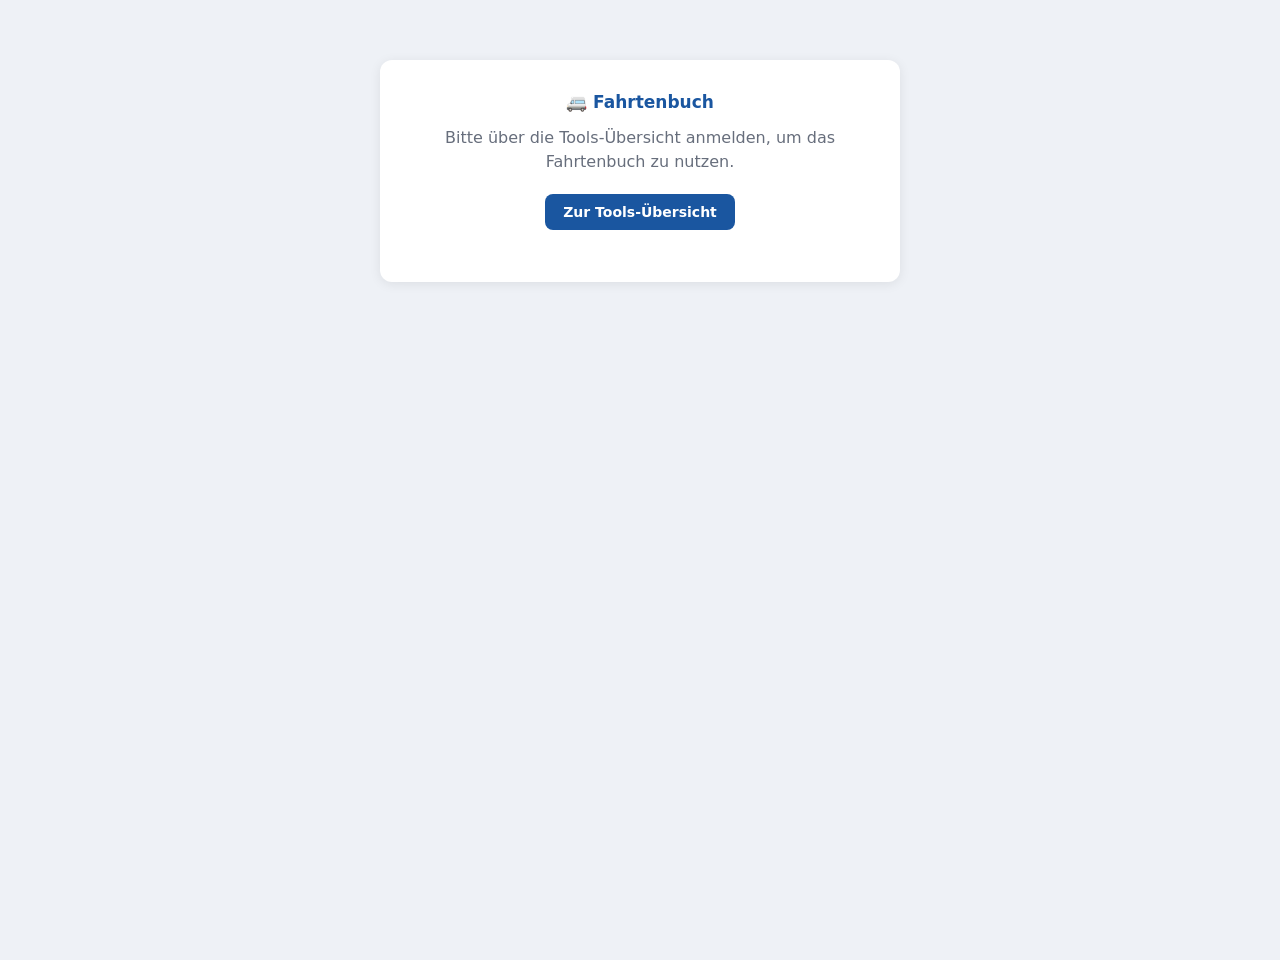
<file: index.html>
<!DOCTYPE html>
<html lang="de">
<head>
<meta charset="UTF-8" />
<meta name="viewport" content="width=device-width, initial-scale=1.0" />
<title>🚐 Fahrtenbuch</title>
<meta name="theme-color" content="#1a56a0" />
<link rel="stylesheet" href="style.css?v=1.3" />
</head>
<body>

  <div class="connect-screen" id="connect-screen">
    <div class="card">
      <h2>🚐 Fahrtenbuch</h2>
      <p id="connect-message">Bitte über die Tools-Übersicht anmelden, um das Fahrtenbuch zu nutzen.</p>
      <div class="btn-row">
        <a class="btn" href="https://sc1911heiligenstadt.github.io/ToolsUebersicht/">Zur Tools-Übersicht</a>
      </div>
      <p class="muted" id="cloud-error" style="margin-top:14px;"></p>
    </div>
  </div>

  <div id="app-shell" style="display:none;">
    <header>
      <h1>🚐 Fahrtenbuch</h1>
      <a href="https://sc1911heiligenstadt.github.io/ToolsUebersicht/" class="back-to-dashboard">← Zurück zum Dashboard</a>
      <div class="header-right">
        <span class="header-status" id="save-status"></span>
        <span class="header-user" id="header-user"></span>
        <img class="header-logo" src="https://sc1911heiligenstadt.github.io/logo.svg" alt="1. SC 1911 Heiligenstadt e.V." />
      </div>
    </header>

    <nav>
      <button data-tab="fahrten" class="active">Fahrten</button>
      <button data-tab="archiv">Archiv</button>
      <button data-tab="info" style="margin-left:auto;">Info</button>
    </nav>

    <main>

      <!-- ---------- Fahrten ---------- -->
      <section class="tab-section active" id="tab-fahrten">
        <div class="toolbar">
          <div class="filter-bar" id="fahrten-filter" style="margin-bottom:0;">
            <input type="search" id="fahrten-search" placeholder="Suche nach Reiseziel / Mannschaft / Kennzeichen…" />
            <select id="fahrten-fahrer" aria-label="Fahrten nach Fahrer filtern" class="editor-only hidden"><option value="">Alle Fahrer</option></select>
            <span class="filter-count" id="fahrten-count"></span>
          </div>
          <div class="toolbar-right">
            <button class="btn small secondary editor-only hidden" id="btn-export-toggle">CSV-Export…</button>
            <button class="btn small success" id="btn-new-fahrt">+ Neue Fahrt</button>
          </div>
        </div>
        <div id="export-panel" class="card editor-only hidden" style="display:none;">
          <div class="toolbar" style="margin-bottom:10px;">
            <h3 style="margin:0;">CSV-Export – Felder auswählen</h3>
            <div class="toolbar-right">
              <button class="btn secondary small" id="btn-export-felder-alle">Alle</button>
              <button class="btn secondary small" id="btn-export-felder-keine">Keine</button>
            </div>
          </div>
          <div id="export-field-groups"></div>
          <label class="checkbox-row" style="margin-top:14px;"><input type="checkbox" id="export-mit-archiv" /> <span>Abgenommene Fahrten aus dem Archiv mit exportieren</span></label>
          <p class="muted" id="export-info-line" style="margin:10px 0 14px;"></p>
          <button class="btn success small" id="btn-export-csv">CSV exportieren</button>
        </div>
        <div class="card">
          <div class="list-rows" id="fahrten-list"></div>
          <div class="empty-state hidden" id="fahrten-empty">Noch keine Fahrten erfasst — oben „+ Neue Fahrt“ anlegen.</div>
        </div>
      </section>

      <!-- ---------- Archiv (abgenommene Fahrten) ---------- -->
      <section class="tab-section" id="tab-archiv">
        <div class="toolbar">
          <div class="filter-bar" id="archiv-filter" style="margin-bottom:0;">
            <input type="search" id="archiv-search" placeholder="Suche nach Reiseziel / Mannschaft / Kennzeichen…" />
            <select id="archiv-fahrer" aria-label="Archiv nach Fahrer filtern" class="editor-only hidden"><option value="">Alle Fahrer</option></select>
            <span class="filter-count" id="archiv-count"></span>
          </div>
        </div>
        <div class="card">
          <p class="muted" style="margin:0 0 12px;">
            Hier stehen die Fahrten, die ein Bearbeiter durchgesehen und mit dem Haken
            „Fahrtenbucheintrag geprüft“ abgenommen hat. Sie sind eingefroren — zum Ändern muss
            die Prüfung in der Fahrt zuerst zurückgenommen werden.
          </p>
          <div class="list-rows" id="archiv-list"></div>
          <div class="empty-state hidden" id="archiv-empty">Noch keine Fahrt abgenommen.</div>
        </div>
      </section>

      <!-- ---------- Info ---------- -->
      <section class="tab-section" id="tab-info">
        <div class="card">
          <h2>Über das Fahrtenbuch</h2>
          <p class="muted">
            Die digitale Fahrer-Checkliste für die Vereinsfahrzeuge: vor der Fahrt die
            Sicherheitspunkte durchgehen, Fahrzeug- und Fahrtdaten erfassen, Mängel mit Fotos
            melden und unterschreiben. So steht später fest, in welchem Zustand ein Fahrzeug
            übernommen und zurückgegeben wurde. Eltern ohne Vereinskonto tragen ihre Fahrt über
            die externe Seite ein und laden dort die Führerschein-Kopie mit hoch.
          </p>
          <div class="form-grid" id="meta-view"></div>
          <p class="muted" id="einstellungen-user" style="margin-top:10px;"></p>
        </div>
        <!-- Was die App kann. Quelle: APP_FUNKTIONEN in config.js — bewusst
             getrennt von APP_CHANGELOG, das seit 07.09.2026 nicht mehr
             angezeigt wird. Hier steht der Zustand, dort die Historie. -->
        <div class="card">
          <h2>Funktionen</h2>
          <div id="funktionen-list"></div>
        </div>
      
      <div class="card" id="ds-info-karte">
        <h2>Datenschutz</h2>
        <p>Dieses Werkzeug gehört zu den internen Anwendungen des
        1. SC 1911 Heiligenstadt. Die hier erfassten Daten werden
        ausschließlich für die Vereinsarbeit verwendet und liegen auf Servern
        in Deutschland, die ein Auftragsverarbeiter für den Verein betreibt.
        Eine Weitergabe an Dritte findet nur statt, soweit sie für den
        jeweiligen Zweck erforderlich oder gesetzlich vorgeschrieben ist.</p>
        <p>Verantwortlich ist der 1. SC 1911 Heiligenstadt, Leineberg 2,
        37308 Heilbad Heiligenstadt, Telefon 03606 612206,
        <a href="mailto:info@sc1911-heiligenstadt.de">info@sc1911-heiligenstadt.de</a>.
        Auskunft, Berichtigung, Löschung, Einschränkung der Verarbeitung,
        Datenübertragbarkeit und Widerspruch lassen sich unter dieser
        Anschrift geltend machen. Beschwerden nimmt der Thüringer
        Landesbeauftragte für den Datenschutz und die Informationsfreiheit
        entgegen.</p>
        <p><a href="https://www.sc1911-heiligenstadt.de/datenschutz/" target="_blank" rel="noopener">Datenschutzerklärung des Vereins</a>
        &middot;
        <a href="https://www.sc1911-heiligenstadt.de/impressum-2/" target="_blank" rel="noopener">Impressum</a></p>
      </div>
</section>

    </main>
  </div>

  <!-- ---------- Fahrt-Formular (großes Modal) ---------- -->
  <div class="modal-overlay hidden" id="fahrt-modal">
    <div class="modal modal-wide">
      <div class="modal-header">
        <h2 id="fahrt-modal-title">Neue Fahrt</h2>
        <button class="modal-close" id="fahrt-modal-close" aria-label="Schließen">×</button>
      </div>
      <div class="modal-body">
        <div class="extern-info hidden" id="ff-extern-info">
          <span class="badge-extern">🔗 Extern eingetragen</span>
          <button type="button" class="btn small secondary hidden" id="btn-view-fuehrerschein">Führerschein ansehen</button>
        </div>
        <div class="extern-info hidden" id="ff-beleg-info">
          <button type="button" class="btn small secondary" id="btn-submit-beleg">🧾 Beleg einreichen</button>
          <span class="muted" id="ff-beleg-status"></span>
        </div>

        <!-- Abnahme durch einen Bearbeiter. ⚠️ Bewusst AUSSERHALB von #fahrt-form:
             bei einer abgenommenen Fahrt sperrt applyAbnahmeUi() alle Formularfelder,
             und dieser Haken ist genau der Weg, die Sperre wieder aufzuheben. -->
        <div class="abnahme-box hidden" id="ff-abnahme-box">
          <label class="checkbox-row"><input type="checkbox" id="ff-geprueft" /> <span><strong>Fahrtenbucheintrag geprüft</strong></span></label>
          <span class="muted" id="ff-abnahme-info"></span>
        </div>
        <p class="muted hinweis-box hidden" id="ff-readonly-hinweis">🔒 Diese Fahrt ist geprüft und abgenommen und liegt im Archiv. Zum Ändern muss ein Bearbeiter oben den Prüf-Haken entfernen.</p>

        <form id="fahrt-form" autocomplete="off" novalidate>

          <p class="muted" style="margin:0 0 12px;">* Pflichtfeld — zum Abschließen der Fahrt müssen alle
            Pflichtfelder ausgefüllt, alle Checklisten-Punkte abgehakt und die Unterschrift geleistet sein.
            Zwischenspeichern ist auch mit unvollständigen Angaben möglich.</p>

          <fieldset class="form-fieldset">
            <legend>Fahrzeug &amp; Fahrt</legend>
            <div class="form-grid">
              <div class="form-field"><label for="ff-kennzeichen">Kennzeichen *</label><input type="text" id="ff-kennzeichen" placeholder="z. B. EIC-SC 191" required /></div>
              <div class="form-field"><label for="ff-fahrer">Name des Fahrers *</label><input type="text" id="ff-fahrer" required /></div>
              <!-- datalist: die Mannschaften des Vereins zur Auswahl, aber ein
                   freier Name bleibt möglich. Gefahren wird auch für Dinge, die
                   keine Mannschaft sind (Vorstand, Zeugwart, Vereinsfahrt). -->
              <div class="form-field"><label for="ff-abteilung">Abteilung / Mannschaft *</label><input type="text" id="ff-abteilung" list="vereins-mannschaften" placeholder="z. B. C-Jugend" autocomplete="off" required /><datalist id="vereins-mannschaften"></datalist></div>
              <div class="form-field"><label for="ff-insassen">Anzahl der Insassen *</label><input type="number" id="ff-insassen" min="0" inputmode="numeric" required /></div>
              <div class="form-field wide"><label for="ff-reiseziel">Reiseziel *</label><input type="text" id="ff-reiseziel" placeholder="z. B. Mühlhausen" required /></div>
            </div>
          </fieldset>

          <fieldset class="form-fieldset">
            <legend>Kilometerstand</legend>
            <div class="form-grid">
              <div class="form-field"><label for="ff-kmstart">Start *</label><input type="number" id="ff-kmstart" min="0" inputmode="numeric" required /></div>
              <div class="form-field"><label for="ff-kmende">Ende *</label><input type="number" id="ff-kmende" min="0" inputmode="numeric" required /></div>
            </div>
          </fieldset>

          <fieldset class="form-fieldset">
            <legend>Datum &amp; Uhrzeit</legend>
            <div class="form-grid">
              <div class="form-field"><label for="ff-datumstart">Datum Start *</label><input type="date" id="ff-datumstart" required /></div>
              <div class="form-field"><label for="ff-uhrzeitstart">Uhrzeit Start *</label><input type="time" id="ff-uhrzeitstart" required /></div>
              <div class="form-field"><label for="ff-datumende">Datum Ende *</label><input type="date" id="ff-datumende" required /></div>
              <div class="form-field"><label for="ff-uhrzeitende">Uhrzeit Ende *</label><input type="time" id="ff-uhrzeitende" required /></div>
            </div>
          </fieldset>

          <fieldset class="form-fieldset">
            <legend>Übernahme / Übergabe</legend>
            <div class="form-grid">
              <div class="form-field"><label for="ff-uebernahme">Übernahme von *</label><input type="text" id="ff-uebernahme" required /></div>
              <div class="form-field"><label for="ff-abholort">Abholort *</label><input type="text" id="ff-abholort" required /></div>
              <div class="form-field"><label for="ff-uebergabe">Übergabe an *</label><input type="text" id="ff-uebergabe" required /></div>
              <div class="form-field"><label for="ff-abstellort">Abstellort *</label><input type="text" id="ff-abstellort" required /></div>
            </div>
          </fieldset>

          <fieldset class="form-fieldset">
            <legend>Anforderungen an den Fahrer</legend>
            <div class="check-col" id="ff-anforderungen"></div>
          </fieldset>

          <fieldset class="form-fieldset">
            <legend>Fahrzeugkontrolle vor der Fahrt</legend>
            <div class="check-col" id="ff-kontrolle-vor"></div>
          </fieldset>

          <fieldset class="form-fieldset">
            <legend>Mängel / Beschädigungen (optional)</legend>
            <div class="form-field wide">
              <textarea id="ff-maengel" rows="3" placeholder="Beschädigungen beschreiben (falls vorhanden)…"></textarea>
            </div>
            <label class="mini-label">Fotos</label>
            <div class="foto-list" id="ff-foto-list"></div>
            <div class="btn-row" style="justify-content:flex-start;margin-top:8px;">
              <button type="button" class="btn small secondary" id="btn-foto-upload">Foto hinzufügen…</button>
              <input type="file" id="ff-foto-input" aria-label="Foto eines Mangels auswählen" accept="image/*" multiple class="hidden" />
            </div>
          </fieldset>

          <fieldset class="form-fieldset">
            <legend>Nach der Fahrt</legend>
            <div class="check-col" id="ff-kontrolle-nach"></div>
          </fieldset>

          <fieldset class="form-fieldset">
            <legend>Unterschrift des Fahrers</legend>
            <div class="signature-wrap">
              <canvas id="ff-signature" class="signature-canvas"></canvas>
            </div>
            <div class="btn-row" style="justify-content:flex-start;margin-top:6px;">
              <button type="button" class="btn small secondary" id="btn-signature-clear">Unterschrift löschen</button>
            </div>
          </fieldset>

          <p class="muted hinweis-box">ℹ️ <span id="ff-hinweis"></span></p>
        </form>
      </div>
      <div class="modal-footer">
        <button class="btn danger hidden" id="btn-delete-fahrt">Löschen</button>
        <div class="btn-row">
          <button class="btn secondary" id="btn-cancel-fahrt">Abbrechen</button>
          <button class="btn" id="btn-save-fahrt-offen">Zwischenspeichern</button>
          <button class="btn success" id="btn-save-fahrt-abschluss">Fahrt abschließen</button>
        </div>
      </div>
    </div>
  </div>

  <!-- ---------- Bild-/Datei-Viewer ---------- -->
  <div class="modal-overlay hidden" id="viewer-modal">
    <div class="modal">
      <div class="modal-header">
        <h2 id="viewer-title">Datei</h2>
        <button class="modal-close" id="viewer-close" aria-label="Schließen">×</button>
      </div>
      <div class="modal-body" id="viewer-body" style="text-align:center;">
        <p class="muted" id="viewer-loading">Wird geladen…</p>
      </div>
    </div>
  </div>

  <script src="config.js?v=1.3"></script>
  <script src="db.js?v=1.0"></script>
  <script src="signature-pad.js?v=1.0"></script>
  <script src="app.js?v=1.3"></script>
</body>
</html>
</file>
<file: style.css>
:root {
  --green: #2d8c4e;
  --red: #c0392b;
  --red-light: #fdecea;
  --blue: #1a56a0;
  --blue-light: #e8f0fb;
  --gold: #c9941f;
  --gold-light: #fbf2e1;
  --gray: #f4f5f7;
  --border: #dde1e8;
  --text: #1e2330;
  --muted: #676e7c;
  --white: #ffffff;
  --shadow: 0 2px 12px rgba(0, 0, 0, 0.08);
  --radius: 12px;
}
* { box-sizing: border-box; margin: 0; padding: 0; }
.hidden { display: none !important; }
body {
  font-family: "Segoe UI", system-ui, sans-serif;
  background: #eef1f6;
  color: var(--text);
  min-height: 100vh;
}

header {
  background: var(--blue);
  color: white;
  padding: 16px 28px;
  display: flex;
  align-items: center;
  justify-content: center;
  gap: 14px;
  box-shadow: 0 2px 8px rgba(0, 0, 0, 0.15);
  flex-wrap: wrap;
}
header h1 { font-size: 20px; font-weight: 600; display: flex; align-items: center; gap: 8px; flex: 1 1 200px; }
.header-right { display: flex; align-items: center; gap: 14px; flex-wrap: wrap; flex: 1 1 200px; justify-content: flex-end; }
.header-logo { height: 44px; width: auto; display: block; }
.header-user { font-size: 13px; opacity: 0.95; display: flex; align-items: center; gap: 6px; }
.header-status { font-size: 12px; padding: 3px 10px; border-radius: 999px; background: rgba(255, 255, 255, 0.15); }
.header-status:empty { display: none; }
.header-status.is-ok { background: rgba(110, 224, 138, 0.25); }
.header-status.is-error { background: rgba(255, 120, 120, 0.35); font-weight: 600; }
.header-status.is-pending { opacity: 0.85; }
.season-picker { font-size: 12px; display: flex; align-items: center; gap: 6px; opacity: 0.95; }
.season-picker select {
  padding: 5px 8px; border-radius: 6px; border: 1px solid rgba(255,255,255,0.4);
  background: rgba(255,255,255,0.12); color: white; font-size: 13px; font-weight: 600;
}
.season-picker select option { color: var(--text); }

nav {
  display: flex;
  gap: 4px;
  background: var(--white);
  padding: 8px 28px 0;
  border-bottom: 1px solid var(--border);
  flex-wrap: wrap;
}
nav button {
  background: none;
  border: none;
  padding: 10px 16px;
  font-size: 14px;
  font-weight: 600;
  color: var(--muted);
  cursor: pointer;
  border-bottom: 3px solid transparent;
  border-radius: 8px 8px 0 0;
}
nav button:hover { background: var(--gray); }
nav button.active { color: var(--blue); border-bottom-color: var(--blue); }

main { max-width: 1200px; margin: 0 auto; padding: 20px 16px 60px; }
.tab-section { display: none; }
.tab-section.active { display: block; }

.back-to-dashboard {
  display: inline-flex;
  align-items: center;
  gap: 6px;
  font-size: 14px;
  font-weight: 600;
  color: white;
  text-decoration: none;
  background: rgba(255, 255, 255, 0.15);
  border: 1px solid rgba(255, 255, 255, 0.3);
  padding: 8px 16px;
  border-radius: 999px;
  white-space: nowrap;
  flex: 0 0 auto;
  transition: background 0.15s ease;
}
.back-to-dashboard:hover { background: rgba(255, 255, 255, 0.28); text-decoration: none; }

.card {
  background: var(--white);
  border-radius: var(--radius);
  box-shadow: var(--shadow);
  padding: 20px;
  margin-bottom: 18px;
}
.card h2 { font-size: 17px; margin-bottom: 14px; color: var(--blue); }

.connect-screen { max-width: 520px; margin: 60px auto; text-align: center; }
.connect-screen .card { padding: 32px; }
.connect-screen h2 { color: var(--blue); margin-bottom: 14px; }
.connect-screen p { color: var(--muted); margin-bottom: 20px; line-height: 1.5; }
.btn-row { display: flex; gap: 10px; justify-content: center; flex-wrap: wrap; }

button.btn, .btn {
  background: var(--blue);
  color: white;
  border: none;
  padding: 10px 18px;
  border-radius: 8px;
  font-size: 14px;
  font-weight: 600;
  cursor: pointer;
  text-decoration: none;
  display: inline-block;
}
button.btn:hover, .btn:hover { opacity: 0.9; }
.btn.secondary { background: var(--gray); color: var(--text); border: 1px solid var(--border); }
.btn.danger { background: var(--red); }
.btn.success { background: var(--green); }
.btn.small { padding: 6px 12px; font-size: 13px; }

/* ---------- Toolbar / Mannschafts-Umschalter (wie Tages-Umschalter in Platzbelegung) ---------- */
.toolbar {
  display: flex;
  justify-content: space-between;
  align-items: center;
  gap: 12px;
  flex-wrap: wrap;
  margin-bottom: 14px;
}
.day-switch { display: flex; gap: 4px; flex-wrap: wrap; }
.day-switch button {
  background: var(--white);
  border: 1px solid var(--border);
  color: var(--text);
  padding: 8px 14px;
  font-size: 14px;
  font-weight: 600;
  border-radius: 8px;
  cursor: pointer;
}
.day-switch button:hover { background: var(--blue-light); }
.day-switch button.active { background: var(--blue); color: white; border-color: var(--blue); }
.toolbar-right { display: flex; gap: 8px; align-items: center; flex-wrap: wrap; }

/* ---------- Summen-Karten (Übersicht) ---------- */
.summary-cards { display: grid; grid-template-columns: repeat(auto-fit, minmax(180px, 1fr)); gap: 14px; margin-bottom: 18px; }
.summary-card {
  background: var(--white); border-radius: var(--radius); box-shadow: var(--shadow);
  padding: 18px 20px; border-left: 5px solid var(--blue);
}
.summary-card.strong { border-left-color: var(--green); background: #f4fbf6; }
.sc-label { font-size: 13px; color: var(--muted); font-weight: 600; text-transform: uppercase; letter-spacing: 0.4px; }
.sc-value { font-size: 26px; font-weight: 800; color: var(--blue); margin: 4px 0; }
.summary-card.strong .sc-value { color: var(--green); }
.sc-sub { font-size: 12px; color: var(--muted); }

/* ---------- Datentabellen ---------- */
.table-scroll { overflow-x: auto; -webkit-overflow-scrolling: touch; }
table.data-table { border-collapse: collapse; width: 100%; min-width: 560px; font-size: 14px; }
table.data-table thead th {
  background: var(--blue); color: white; font-size: 12px; font-weight: 600;
  padding: 9px 10px; text-align: left; white-space: nowrap; position: sticky; top: 0;
}
table.data-table th.num, table.data-table td.num { text-align: right; white-space: nowrap; }
table.data-table td { padding: 9px 10px; border-bottom: 1px solid var(--border); }
table.data-table tbody tr:nth-child(even) { background: #fafbfc; }
table.data-table td.strong, table.data-table td .strong { font-weight: 700; }
body.can-edit table.data-table tbody tr.data-row { cursor: pointer; }
body.can-edit table.data-table tbody tr.data-row:hover { background: var(--blue-light); }
.badge {
  display: inline-block; min-width: 16px; text-align: center; font-size: 10px; font-weight: 700;
  padding: 1px 5px; border-radius: 999px; background: var(--gold); color: white; vertical-align: middle;
}

/* ---------- Busplan-Gitter (Status-Badges) ---------- */
table.busplan-table td { vertical-align: middle; }
.status-badge {
  display: inline-block; font-size: 12px; font-weight: 700; color: white;
  padding: 4px 10px; border-radius: 999px; white-space: nowrap;
}
body.can-edit .status-badge.is-clickable { cursor: pointer; }
body.can-edit .status-badge.is-clickable:hover { box-shadow: 0 0 0 2px rgba(0, 0, 0, 0.25); }
.status-badge.has-conflict { box-shadow: 0 0 0 2px var(--red); }
body.can-edit .status-badge.has-conflict.is-clickable:hover { box-shadow: 0 0 0 2px var(--red); }

/* ---------- Konflikte-Karte (Übersicht) ---------- */
.konflikt-row {
  display: flex; flex-wrap: wrap; gap: 6px 14px; align-items: center;
  padding: 10px 14px; border: 1px solid var(--red); background: var(--red-light);
  border-radius: 8px; margin-bottom: 8px; font-size: 14px; cursor: pointer;
}
.konflikt-row:hover { opacity: 0.85; }
.konflikt-row .lr-strong { font-weight: 700; }

/* ---------- Filterleiste / Liste ---------- */
.filter-bar { display: flex; gap: 10px; flex-wrap: wrap; margin-bottom: 16px; align-items: center; }
.filter-bar input[type="search"], .filter-bar select {
  padding: 8px 10px; border: 1px solid var(--border); border-radius: 8px; font-size: 14px; background: var(--white);
}
.filter-bar input[type="search"] { flex: 1; min-width: 180px; }
.filter-count { font-size: 13px; color: var(--muted); margin-left: auto; }

.list-rows { display: flex; flex-direction: column; gap: 8px; }
.list-row {
  display: grid;
  grid-template-columns: 1fr 1.2fr 1.4fr 1fr;
  gap: 10px;
  align-items: center;
  padding: 12px 14px;
  border: 1px solid var(--border);
  border-radius: 8px;
  background: var(--white);
}
body.can-edit .list-row { cursor: pointer; }
body.can-edit .list-row:hover { background: var(--blue-light); }
.list-row .lr-strong { font-weight: 700; }
.list-row-header {
  display: grid;
  grid-template-columns: 1fr 1.2fr 1.4fr 1fr;
  gap: 10px;
  padding: 0 14px 6px;
  font-size: 12px;
  font-weight: 600;
  color: var(--muted);
  text-transform: uppercase;
}
@media (max-width: 800px) {
  .list-row, .list-row-header { grid-template-columns: 1fr 1fr; }
  .list-row-header { display: none; }
}

/* ---------- Parameter-/Bus-Optionen-Editor ---------- */
.param-row { display: flex; align-items: center; gap: 8px; margin-bottom: 6px; font-size: 14px; }
.param-row .pg-label { flex: 1; min-width: 120px; padding: 7px 9px; border: 1px solid var(--border); border-radius: 6px; }
.busoption-row { margin-bottom: 14px; }
.busoption-row .pg-regeln {
  width: 100%; padding: 7px 9px; border: 1px solid var(--border); border-radius: 6px;
  font-size: 13px; font-family: inherit; resize: vertical;
}
.icon-btn {
  background: var(--red-light); color: var(--red); border: none; border-radius: 6px;
  width: 30px; height: 30px; font-size: 18px; line-height: 1; cursor: pointer; font-weight: 700;
}
.icon-btn:hover { background: var(--red); color: white; }
.icon-btn.edit { background: var(--blue-light); color: var(--blue); font-size: 14px; }
.icon-btn.edit:hover { background: var(--blue); color: white; }

.checkbox-list { display: grid; grid-template-columns: repeat(auto-fit, minmax(180px, 1fr)); gap: 6px 14px; }
.checkbox-row { display: flex; align-items: center; gap: 8px; font-size: 14px; cursor: pointer; }
.checkbox-row input { width: 16px; height: 16px; }

/* ---------- Formular / Modal ---------- */
.form-grid { display: grid; grid-template-columns: repeat(auto-fit, minmax(160px, 1fr)); gap: 12px; margin-bottom: 14px; }
.form-field label { display: block; font-size: 12px; color: var(--muted); margin-bottom: 4px; font-weight: 600; }
.form-field input, .form-field select {
  width: 100%; padding: 8px 10px; border: 1px solid var(--border); border-radius: 6px; font-size: 14px; font-family: inherit;
}
.form-field.wide { grid-column: 1 / -1; }
#meta-view .form-field span, #season-info { font-size: 14px; }

.modal-overlay {
  position: fixed; inset: 0; background: rgba(20, 26, 40, 0.55);
  display: flex; align-items: flex-start; justify-content: center; padding: 40px 16px; z-index: 100; overflow-y: auto;
}
.modal {
  background: var(--white); border-radius: var(--radius); box-shadow: var(--shadow);
  max-width: 640px; width: 100%; display: flex; flex-direction: column;
}
.modal-header { display: flex; align-items: center; justify-content: space-between; padding: 18px 22px; border-bottom: 1px solid var(--border); }
.modal-header h2 { color: var(--blue); font-size: 18px; }
.modal-close { background: none; border: none; font-size: 22px; line-height: 1; cursor: pointer; color: var(--muted); padding: 4px 8px; }
.modal-close:hover { color: var(--text); }
.modal-body { padding: 20px 22px; }
.modal-footer { display: flex; justify-content: space-between; gap: 10px; padding: 16px 22px; border-top: 1px solid var(--border); flex-wrap: wrap; }

.version-badge {
  font-size: 11px; font-weight: 600;
  background: rgba(255, 255, 255, 0.18); border: 1px solid rgba(255, 255, 255, 0.35);
  border-radius: 999px; padding: 2px 9px; vertical-align: middle; margin-left: 4px;
}
.card .version-badge { background: var(--blue-light); border-color: var(--blue-light); color: var(--blue); }

#changelog-list { display: flex; flex-direction: column; gap: 8px; }
/* Die Karte "Funktionen" im Info-Reiter teilt sich die Klassen mit der frueheren
   Aenderungsliste; nur der Abstand zwischen den Gruppen kommt von hier. */
#funktionen-list { display: flex; flex-direction: column; gap: 18px; font-size: 13px; }
.changelog-entry { display: flex; flex-direction: column; gap: 10px; font-size: 13px; }
.changelog-entry .cv { font-weight: 700; color: var(--blue); }
.changelog-group { display: flex; flex-direction: column; gap: 4px; }
.changelog-group .cg-title { font-weight: 700; font-size: 14px; color: var(--blue); text-transform: uppercase; letter-spacing: 0.4px; margin-bottom: 2px; }
.changelog-group .cg-items { margin: 0; padding-left: 18px; display: flex; flex-direction: column; gap: 3px; color: var(--text); }

.muted { color: var(--muted); font-size: 13px; }
.empty-state { text-align: center; padding: 40px 20px; color: var(--muted); }

/* ---------- Fahrtenbuch: Fahrten-Liste ---------- */
.fahrt-row {
  display: flex; align-items: center; justify-content: space-between; gap: 12px;
  padding: 12px 14px; border: 1px solid var(--border); border-radius: 8px; background: var(--white);
  cursor: pointer;
}
.fahrt-row:hover { background: var(--blue-light); }
.fahrt-row .fr-title { font-weight: 700; font-size: 14px; }
.fahrt-row .fr-sub { margin-top: 2px; }

/* ---------- Fahrtenbuch: großes Formular-Modal ---------- */
.modal.modal-wide { max-width: 760px; }
textarea, .form-field textarea {
  width: 100%; padding: 8px 10px; border: 1px solid var(--border); border-radius: 6px;
  font-size: 14px; font-family: inherit; resize: vertical;
}
.form-fieldset { border: 1px solid var(--border); border-radius: 10px; padding: 14px 16px 4px; margin-bottom: 16px; }
.form-fieldset > legend { font-size: 13px; font-weight: 700; color: var(--blue); padding: 0 6px; text-transform: uppercase; letter-spacing: 0.3px; }
.check-col { display: flex; flex-direction: column; gap: 8px; padding-bottom: 10px; }
.check-col .checkbox-row { align-items: flex-start; }
.check-col .checkbox-row input { margin-top: 2px; flex: 0 0 auto; }
.mini-label { display: block; font-size: 12px; color: var(--muted); font-weight: 600; margin: 4px 0; }
.hinweis-box { background: var(--gold-light); border: 1px solid var(--gold); border-radius: 8px; padding: 10px 12px; line-height: 1.5; }

/* Foto-Chips im Formular */
.foto-list { display: flex; flex-direction: column; gap: 6px; }
.foto-chip { display: flex; align-items: center; gap: 10px; padding: 6px 10px; border: 1px solid var(--border); border-radius: 8px; background: var(--gray); font-size: 13px; }
.foto-chip .foto-name { flex: 1; overflow: hidden; text-overflow: ellipsis; white-space: nowrap; }
.foto-view { background: none; border: none; color: var(--blue); font-weight: 600; cursor: pointer; font-size: 13px; text-decoration: underline; padding: 0; }
.foto-remove { background: var(--red-light); color: var(--red); border: none; border-radius: 6px; width: 26px; height: 26px; font-size: 16px; line-height: 1; cursor: pointer; font-weight: 700; }
.foto-remove:hover { background: var(--red); color: white; }

/* Signatur */
.signature-wrap { border: 1px dashed var(--border); border-radius: 8px; background: #fbfcfe; }
.signature-canvas { width: 100%; height: 160px; display: block; touch-action: none; cursor: crosshair; }

/* ---------- Datei-Viewer ---------- */
.viewer-img { max-width: 100%; max-height: 70vh; border-radius: 8px; }
.viewer-frame { width: 100%; height: 70vh; border: none; }

/* ---------- Fahrtenbuch: Extern-Kennzeichnung (v1.1) ---------- */
.badge-extern {
  display: inline-block; font-size: 11px; font-weight: 700; color: #0f766e;
  background: #e6f4f2; border: 1px solid #0f766e;
  padding: 3px 9px; border-radius: 999px; white-space: nowrap; vertical-align: middle;
}
.extern-info { display: flex; align-items: center; gap: 10px; margin-bottom: 14px; }

/* ---------- Abnahme durch einen Bearbeiter ---------- */
.abnahme-box {
  display: flex; flex-wrap: wrap; align-items: center; gap: 4px 14px;
  padding: 10px 14px; margin-bottom: 14px;
  border: 1px solid var(--blue); background: var(--blue-light); border-radius: 8px;
}
.abnahme-box .checkbox-row { margin: 0; }

/* Eine abgenommene Fahrt ist eingefroren: die Felder sind per disabled gesperrt,
   hier verschwinden zusätzlich die Knöpfe, die kein disabled-Attribut tragen
   (Foto hinzufügen, Foto entfernen, Unterschrift löschen) und das Signaturfeld,
   auf dem sonst weiter gezeichnet werden könnte. */
#fahrt-form.is-readonly #btn-foto-upload,
#fahrt-form.is-readonly #btn-signature-clear,
#fahrt-form.is-readonly .foto-remove { display: none; }
#fahrt-form.is-readonly .signature-wrap { pointer-events: none; opacity: 0.7; }
#fahrt-form.is-readonly .form-fieldset { background: #fafafa; }

/* ---------- extern.html: eigener Seitenrahmen (kein #app-shell/nav) ---------- */
.extern-page main { max-width: 720px; }
.extern-page #fx-form { display: flex; flex-direction: column; }

/* ---------- Handy: Formularfelder mindestens 16px ----------
   iOS Safari zoomt beim Antippen eines Feldes unter 16px automatisch in die
   Seite hinein — und wieder heraus zoomt es nicht. Die Feldregeln weiter oben
   laufen über Klassen und sind damit höher spezifisch als ein reiner
   Elementsatz, deshalb hier !important. Gilt nur auf schmalen Schirmen, das
   Desktop-Design bleibt unverändert. */
@media (max-width: 820px) {
  input, select, textarea { font-size: 16px !important; }
}
/* ---------------------------------------------------------------------
   Datenschutzhinweis nach Art. 13 DSGVO
   ---------------------------------------------------------------------
   Bewusst aufklappbar: die Angaben muessen vollstaendig dastehen, duerfen
   das Formular aber nicht zuschuetten. Zugeklappt ist der Standard --
   Art. 13 verlangt, dass die Information verfuegbar ist, nicht dass sie
   ungefragt zwei Bildschirme fuellt.

   Die Farben tragen Rueckfallwerte, weil derselbe Block in mehreren Repos
   der Flotte steht und die Variablennamen dort nicht ueberall gleich
   heissen. Ohne den Fallback waere die Schrift in manchen Apps schwarz
   auf weiss statt gedaempft. */
.ds-block {
  border: 1px solid var(--line, var(--border, #dfe3e8));
  border-radius: 8px;
  background: #fbfcfd;
  margin: 14px 0 0;
}
.ds-block > summary {
  cursor: pointer;
  padding: 10px 12px;
  font-size: 13.5px;
  font-weight: 600;
  color: var(--blue, #1f4e9c);
  list-style: none;
}
/* Das eigene Dreieck statt des nativen Markers: Safari auf aelteren
   iOS-Geraeten rendert list-style an <summary> nicht zuverlaessig. */
.ds-block > summary::-webkit-details-marker { display: none; }
.ds-block > summary::before { content: "\25B8\00A0"; }
.ds-block[open] > summary::before { content: "\25BE\00A0"; }
.ds-inhalt {
  padding: 0 12px 12px;
  font-size: 12.5px;
  line-height: 1.55;
  color: var(--muted, #667085);
}
.ds-inhalt p { margin: 0 0 8px; }
.ds-inhalt strong { color: var(--text, #1c2330); }
.ds-inhalt ul { margin: 0 0 8px; padding-left: 18px; }
.ds-inhalt li { margin: 2px 0; }
.ds-inhalt a { color: var(--blue, #1f4e9c); }
</file>
